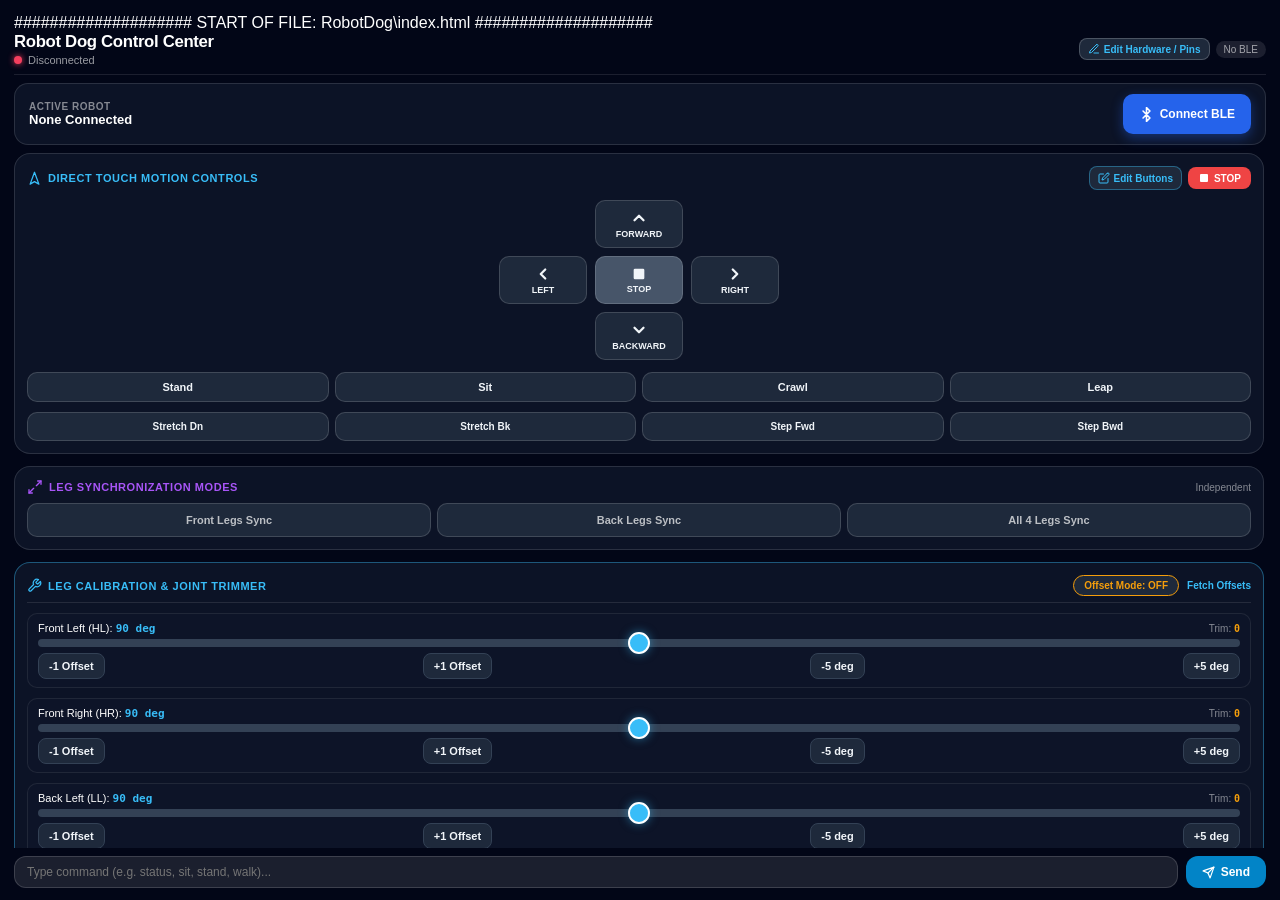
<file: RobotDog/index.html>
#################### START OF FILE: RobotDog\index.html ####################

<!DOCTYPE html>
<html lang="en" class="h-full bg-slate-950 text-slate-100 select-none">
<head>
  <meta charset="UTF-8">
  <meta name="viewport" content="width=device-width, initial-scale=1.0, maximum-scale=1.0, user-scalable=no, viewport-fit=cover">
  <title>ESP32 Robot Dog Control Center</title>
  <link rel="stylesheet" href="style.css">
</head>

<body>

  <div id="toast-notification">
    <svg id="toast-icon" width="16" height="16" viewBox="0 0 24 24" fill="none" stroke="currentColor" stroke-width="2.5" stroke-linecap="round" stroke-linejoin="round">
      <polyline points="20 6 9 17 4 12"></polyline>
    </svg>
    <span id="toast-message">Notification</span>
  </div>

  <header style="padding-bottom:8px; border-bottom:1px solid rgba(255,255,255,0.1); display:flex; align-items:center; justify-content:space-between;">
    <div>
      <h1 style="font-size:1.05rem; font-weight:700; letter-spacing:-0.02em;">Robot Dog Control Center</h1>
      <div style="display:flex; align-items:center; gap:6px; margin-top:2px;">
        <div id="status-dot" style="width:8px; height:8px; border-radius:9999px; background:#f43f5e; box-shadow:0 0 6px #f43f5e; transition:background 0.2s;"></div>
        <span id="status-text" style="font-size:11px; color:rgba(255,255,255,0.6);">Disconnected</span>
      </div>
    </div>
    <div style="display:flex; align-items:center; gap:6px;">
      <button type="button" onclick="openHardwareModal()" style="background:#1e293b; border:1px solid rgba(255,255,255,0.2); border-radius:8px; padding:4px 8px; color:#38bdf8; font-size:10px; font-weight:700; cursor:pointer; display:flex; align-items:center; gap:4px;">
        <svg width="12" height="12" viewBox="0 0 24 24" fill="none" stroke="currentColor" stroke-width="2" stroke-linecap="round" stroke-linejoin="round">
          <path d="M12 20h9"></path>
          <path d="M16.5 3.5a2.121 2.121 0 0 1 3 3L7 19l-4 1 1-4L16.5 3.5z"></path>
        </svg>
        <span>Edit Hardware / Pins</span>
      </button>
      <span id="backend-badge" style="padding:3px 8px; border-radius:9999px; background:rgba(255,255,255,0.1); font-size:10px; color:rgba(255,255,255,0.6);">Core BLE</span>
    </div>
  </header>

  <div class="glass-panel" style="margin:8px 0; padding:10px 14px; border-radius:14px; display:flex; align-items:center; justify-content:space-between; gap:12px;">
    <div style="min-width:0; flex:1;">
      <div style="font-size:10px; color:rgba(255,255,255,0.5); text-transform:uppercase; letter-spacing:0.05em; font-weight:600;">Active Robot</div>
      <div id="device-name" style="font-size:13px; font-weight:700; color:white; overflow:hidden; text-overflow:ellipsis; white-space:nowrap;">None Connected</div>
    </div>
    <button id="connect-btn" type="button" onclick="toggleConnection()" style="height:40px; padding:0 16px; border-radius:10px; background:#2563eb; color:white; font-size:12px; font-weight:700; border:none; cursor:pointer; display:flex; align-items:center; gap:6px; box-shadow:0 4px 12px rgba(37,99,235,0.4);">
      <svg style="width:15px; height:15px;" viewBox="0 0 24 24" fill="none" stroke="currentColor" stroke-width="2.5" stroke-linecap="round" stroke-linejoin="round">
        <path d="m6.5 6.5 11 11L12 23V1l5.5 5.5-11 11"></path>
      </svg>
      <span>Connect BLE</span>
    </button>
  </div>

  <main style="flex:1; min-height:0; overflow-y:auto; display:flex; flex-direction:column; gap:12px; padding-right:2px;" class="no-scrollbar">

    <!-- Direct Motion Controls with Renamable Buttons -->
    <div class="glass-panel" style="border-radius:16px; padding:12px; display:flex; flex-direction:column; gap:10px;">
      <div style="display:flex; justify-content:space-between; align-items:center; flex-wrap:wrap; gap:6px;">
        <span style="font-size:11px; font-weight:700; text-transform:uppercase; letter-spacing:0.05em; color:#38bdf8; display:flex; align-items:center; gap:6px;">
          <svg style="width:15px; height:15px;" viewBox="0 0 24 24" fill="none" stroke="currentColor" stroke-width="2" stroke-linecap="round" stroke-linejoin="round">
            <polygon points="12 2 19 21 12 17 5 21 12 2"></polygon>
          </svg>
          Direct Touch Motion Controls
        </span>
        <div style="display:flex; align-items:center; gap:6px;">
          <button id="btn-edit-action-labels" type="button" onclick="openButtonRenameModal()" style="background:#1e293b; border:1px solid rgba(56,189,248,0.4); border-radius:8px; padding:5px 8px; color:#38bdf8; font-size:10px; font-weight:700; cursor:pointer; display:flex; align-items:center; gap:4px;">
            <svg width="12" height="12" viewBox="0 0 24 24" fill="none" stroke="currentColor" stroke-width="2" stroke-linecap="round" stroke-linejoin="round">
              <path d="M11 4H4a2 2 0 0 0-2 2v14a2 2 0 0 0 2 2h14a2 2 0 0 0 2-2v-7"></path>
              <path d="M18.5 2.5a2.121 2.121 0 0 1 3 3L12 15l-4 1 1-4 9.5-9.5z"></path>
            </svg>
            <span>Edit Buttons</span>
          </button>
          <button type="button" class="touch-btn" onclick="sendCommand('stop')" style="padding:5px 10px; border-radius:8px; background:#ef4444; color:white; font-size:10px; font-weight:700; border:none; flex-direction:row; gap:4px;">
            <svg width="12" height="12" viewBox="0 0 24 24" fill="currentColor"><rect x="4" y="4" width="16" height="16" rx="2"></rect></svg>
            <span>STOP</span>
          </button>
        </div>
      </div>

      <!-- Directional Grid -->
      <div style="display:grid; grid-template-columns:repeat(3, 1fr); gap:8px; max-width:280px; margin:0 auto; width:100%;">
        <div></div>
        <button id="btn-touch-forward" type="button" class="touch-btn" onclick="onMotionBtnClick('forward')" style="height:48px;">
          <svg width="18" height="18" viewBox="0 0 24 24" fill="none" stroke="currentColor" stroke-width="3" stroke-linecap="round" stroke-linejoin="round"><polyline points="18 15 12 9 6 15"></polyline></svg>
          <span id="lbl-btn-forward" style="font-size:9px; margin-top:2px;">FORWARD</span>
        </button>
        <div></div>

        <button id="btn-touch-left" type="button" class="touch-btn" onclick="onMotionBtnClick('left')" style="height:48px;">
          <svg width="18" height="18" viewBox="0 0 24 24" fill="none" stroke="currentColor" stroke-width="3" stroke-linecap="round" stroke-linejoin="round"><polyline points="15 18 9 12 15 6"></polyline></svg>
          <span id="lbl-btn-left" style="font-size:9px; margin-top:2px;">LEFT</span>
        </button>
        <button id="btn-touch-stop" type="button" class="touch-btn" onclick="onMotionBtnClick('stop')" style="height:48px; background:#475569;">
          <svg width="16" height="16" viewBox="0 0 24 24" fill="currentColor"><rect x="4" y="4" width="16" height="16" rx="2"></rect></svg>
          <span id="lbl-btn-stop" style="font-size:9px; margin-top:2px;">STOP</span>
        </button>
        <button id="btn-touch-right" type="button" class="touch-btn" onclick="onMotionBtnClick('right')" style="height:48px;">
          <svg width="18" height="18" viewBox="0 0 24 24" fill="none" stroke="currentColor" stroke-width="3" stroke-linecap="round" stroke-linejoin="round"><polyline points="9 18 15 12 9 6"></polyline></svg>
          <span id="lbl-btn-right" style="font-size:9px; margin-top:2px;">RIGHT</span>
        </button>

        <div></div>
        <button id="btn-touch-backward" type="button" class="touch-btn" onclick="onMotionBtnClick('backward')" style="height:48px;">
          <svg width="18" height="18" viewBox="0 0 24 24" fill="none" stroke="currentColor" stroke-width="3" stroke-linecap="round" stroke-linejoin="round"><polyline points="6 9 12 15 18 9"></polyline></svg>
          <span id="lbl-btn-backward" style="font-size:9px; margin-top:2px;">BACKWARD</span>
        </button>
        <div></div>
      </div>

      <!-- Action Row 1 -->
      <div style="display:grid; grid-template-columns:repeat(4, 1fr); gap:6px; margin-top:2px;">
        <button id="btn-touch-stand" type="button" class="touch-btn" onclick="onMotionBtnClick('stand')" style="padding:8px 4px; font-size:11px;">
          <span id="lbl-btn-stand">Stand</span>
        </button>
        <button id="btn-touch-sit" type="button" class="touch-btn" onclick="onMotionBtnClick('sit')" style="padding:8px 4px; font-size:11px;">
          <span id="lbl-btn-sit">Sit</span>
        </button>
        <button id="btn-touch-crawl" type="button" class="touch-btn" onclick="onMotionBtnClick('crawl')" style="padding:8px 4px; font-size:11px;">
          <span id="lbl-btn-crawl">Crawl</span>
        </button>
        <button id="btn-touch-leap" type="button" class="touch-btn" onclick="onMotionBtnClick('leap')" style="padding:8px 4px; font-size:11px;">
          <span id="lbl-btn-leap">Leap</span>
        </button>
      </div>

      <!-- Action Row 2 (Renamable Step Fwd, Step Bwd, Stretches) -->
      <div style="display:grid; grid-template-columns:repeat(4, 1fr); gap:6px;">
        <button id="btn-touch-stretch_down" type="button" class="touch-btn" onclick="onMotionBtnClick('stretch_down')" style="padding:8px 4px; font-size:10px;">
          <span id="lbl-btn-stretch_down">Stretch Dn</span>
        </button>
        <button id="btn-touch-stretch_back" type="button" class="touch-btn" onclick="onMotionBtnClick('stretch_back')" style="padding:8px 4px; font-size:10px;">
          <span id="lbl-btn-stretch_back">Stretch Bk</span>
        </button>
        <button id="btn-touch-step_forward" type="button" class="touch-btn" onclick="onMotionBtnClick('step_forward')" style="padding:8px 4px; font-size:10px;">
          <span id="lbl-btn-step_forward">Step Fwd</span>
        </button>
        <button id="btn-touch-step_backward" type="button" class="touch-btn" onclick="onMotionBtnClick('step_backward')" style="padding:8px 4px; font-size:10px;">
          <span id="lbl-btn-step_backward">Step Bwd</span>
        </button>
      </div>
    </div>

    <!-- Leg Synchronization Modes -->
    <div class="glass-panel" style="border-radius:16px; padding:12px; display:flex; flex-direction:column; gap:8px;">
      <div style="display:flex; justify-content:space-between; align-items:center;">
        <span style="font-size:11px; font-weight:700; text-transform:uppercase; letter-spacing:0.05em; color:#a855f7; display:flex; align-items:center; gap:6px;">
          <svg style="width:16px; height:16px;" viewBox="0 0 24 24" fill="none" stroke="currentColor" stroke-width="2" stroke-linecap="round" stroke-linejoin="round">
            <path d="M16 3h5v5"></path><path d="M8 21H3v-5"></path><path d="M21 3 14 10"></path><path d="M3 21l7-7"></path>
          </svg>
          Leg Synchronization Modes
        </span>
        <span id="sync-status-indicator" style="font-size:10px; color:rgba(255,255,255,0.5);">Independent</span>
      </div>

      <div style="display:flex; gap:6px;">
        <button id="sync-front-btn" type="button" class="sync-toggle-btn" onclick="toggleSyncFront()">
          <span>Front Legs Sync</span>
        </button>
        <button id="sync-back-btn" type="button" class="sync-toggle-btn" onclick="toggleSyncBack()">
          <span>Back Legs Sync</span>
        </button>
        <button id="sync-all-btn" type="button" class="sync-toggle-btn" onclick="toggleSyncAll()">
          <span>All 4 Legs Sync</span>
        </button>
      </div>
    </div>

    <!-- Leg Calibration & Joint Trimmer -->
    <div class="glass-panel" style="border-radius:16px; padding:12px; display:flex; flex-direction:column; gap:10px; border-color:rgba(56,189,248,0.4);">
      <div style="display:flex; justify-content:space-between; align-items:center; border-bottom:1px solid rgba(255,255,255,0.1); padding-bottom:6px;">
        <span style="font-size:11px; font-weight:700; text-transform:uppercase; letter-spacing:0.05em; color:#38bdf8; display:flex; align-items:center; gap:6px;">
          <svg style="width:15px; height:15px;" viewBox="0 0 24 24" fill="none" stroke="currentColor" stroke-width="2" stroke-linecap="round" stroke-linejoin="round">
            <path d="M14.7 6.3a1 1 0 0 0 0 1.4l1.6 1.6a1 1 0 0 0 1.4 0l3.77-3.77a6 6 0 0 1-7.94 7.94l-6.91 6.91a2.12 2.12 0 0 1-3-3l6.91-6.91a6 6 0 0 1 7.94-7.94l-3.76 3.76z"></path>
          </svg>
          Leg Calibration &amp; Joint Trimmer
        </span>
        <div style="display:flex; align-items:center; gap:8px;">
          <button id="offset-mode-btn" type="button" onclick="toggleOffsetMode()" style="padding:4px 10px; border-radius:9999px; background:#1e293b; color:#f59e0b; border:1px solid #f59e0b; font-size:10px; font-weight:700; cursor:pointer;">
            Offset Mode: OFF
          </button>
          <button type="button" onclick="requestCalibrationSync()" style="background:none; border:none; color:#38bdf8; font-size:10px; font-weight:600; cursor:pointer;">Fetch Offsets</button>
        </div>
      </div>

      <!-- Front Left -->
      <div style="background:rgba(15,23,42,0.6); padding:8px 10px; border-radius:10px; border:1px solid rgba(255,255,255,0.08);">
        <div style="display:flex; justify-content:space-between; align-items:center; font-size:11px; margin-bottom:4px;">
          <span id="hl-header">Front Left (HL): <span id="hl-val" style="color:#38bdf8; font-family:monospace; font-weight:700;">90 deg</span></span>
          <span style="font-size:10px; color:rgba(255,255,255,0.5);">Trim: <span id="ohl-val" style="color:#f59e0b; font-family:monospace; font-weight:700;">0</span></span>
        </div>
        <input type="range" id="hl-slider" min="0" max="180" value="90" oninput="onLegSlider('hl', this.value)">
        <div style="display:flex; justify-content:space-between; gap:4px; margin-top:6px;">
          <button type="button" class="trim-btn" onclick="adjustOffset('hl', -1)">-1 Offset</button>
          <button type="button" class="trim-btn" onclick="adjustOffset('hl', 1)">+1 Offset</button>
          <button type="button" class="trim-btn" onclick="nudgeLegAngle('hl', -5)">-5 deg</button>
          <button type="button" class="trim-btn" onclick="nudgeLegAngle('hl', 5)">+5 deg</button>
        </div>
      </div>

      <!-- Front Right -->
      <div style="background:rgba(15,23,42,0.6); padding:8px 10px; border-radius:10px; border:1px solid rgba(255,255,255,0.08);">
        <div style="display:flex; justify-content:space-between; align-items:center; font-size:11px; margin-bottom:4px;">
          <span id="hr-header">Front Right (HR): <span id="hr-val" style="color:#38bdf8; font-family:monospace; font-weight:700;">90 deg</span></span>
          <span style="font-size:10px; color:rgba(255,255,255,0.5);">Trim: <span id="ohr-val" style="color:#f59e0b; font-family:monospace; font-weight:700;">0</span></span>
        </div>
        <input type="range" id="hr-slider" min="0" max="180" value="90" oninput="onLegSlider('hr', this.value)">
        <div style="display:flex; justify-content:space-between; gap:4px; margin-top:6px;">
          <button type="button" class="trim-btn" onclick="adjustOffset('hr', -1)">-1 Offset</button>
          <button type="button" class="trim-btn" onclick="adjustOffset('hr', 1)">+1 Offset</button>
          <button type="button" class="trim-btn" onclick="nudgeLegAngle('hr', -5)">-5 deg</button>
          <button type="button" class="trim-btn" onclick="nudgeLegAngle('hr', 5)">+5 deg</button>
        </div>
      </div>

      <!-- Back Left -->
      <div style="background:rgba(15,23,42,0.6); padding:8px 10px; border-radius:10px; border:1px solid rgba(255,255,255,0.08);">
        <div style="display:flex; justify-content:space-between; align-items:center; font-size:11px; margin-bottom:4px;">
          <span id="ll-header">Back Left (LL): <span id="ll-val" style="color:#38bdf8; font-family:monospace; font-weight:700;">90 deg</span></span>
          <span style="font-size:10px; color:rgba(255,255,255,0.5);">Trim: <span id="oll-val" style="color:#f59e0b; font-family:monospace; font-weight:700;">0</span></span>
        </div>
        <input type="range" id="ll-slider" min="0" max="180" value="90" oninput="onLegSlider('ll', this.value)">
        <div style="display:flex; justify-content:space-between; gap:4px; margin-top:6px;">
          <button type="button" class="trim-btn" onclick="adjustOffset('ll', -1)">-1 Offset</button>
          <button type="button" class="trim-btn" onclick="adjustOffset('ll', 1)">+1 Offset</button>
          <button type="button" class="trim-btn" onclick="nudgeLegAngle('ll', -5)">-5 deg</button>
          <button type="button" class="trim-btn" onclick="nudgeLegAngle('ll', 5)">+5 deg</button>
        </div>
      </div>

      <!-- Back Right -->
      <div style="background:rgba(15,23,42,0.6); padding:8px 10px; border-radius:10px; border:1px solid rgba(255,255,255,0.08);">
        <div style="display:flex; justify-content:space-between; align-items:center; font-size:11px; margin-bottom:4px;">
          <span id="lr-header">Back Right (LR): <span id="lr-val" style="color:#38bdf8; font-family:monospace; font-weight:700;">90 deg</span></span>
          <span style="font-size:10px; color:rgba(255,255,255,0.5);">Trim: <span id="olr-val" style="color:#f59e0b; font-family:monospace; font-weight:700;">11</span></span>
        </div>
        <input type="range" id="lr-slider" min="0" max="180" value="90" oninput="onLegSlider('lr', this.value)">
        <div style="display:flex; justify-content:space-between; gap:4px; margin-top:6px;">
          <button type="button" class="trim-btn" onclick="adjustOffset('lr', -1)">-1 Offset</button>
          <button type="button" class="trim-btn" onclick="adjustOffset('lr', 1)">+1 Offset</button>
          <button type="button" class="trim-btn" onclick="nudgeLegAngle('lr', -5)">-5 deg</button>
          <button type="button" class="trim-btn" onclick="nudgeLegAngle('lr', 5)">+5 deg</button>
        </div>
      </div>

      <!-- Save & Align Pose -->
      <div style="display:grid; grid-template-columns:1fr 1fr; gap:6px; margin-top:2px;">
        <button id="save-cal-btn" type="button" class="touch-btn" onclick="saveCalibrationOffsets()" style="padding:10px; border-radius:8px; background:#10b981; color:white; font-size:11px; font-weight:700; border:none; cursor:pointer; flex-direction:row; gap:8px;">
          <svg width="15" height="15" viewBox="0 0 24 24" fill="none" stroke="currentColor" stroke-width="2.2" stroke-linecap="round" stroke-linejoin="round">
            <path d="M19 21H5a2 2 0 0 1-2-2V5a2 2 0 0 1 2-2h11l5 5v11a2 2 0 0 1-2 2z"></path>
            <polyline points="17 21 17 13 7 13 7 21"></polyline>
            <polyline points="7 3 7 8 15 8"></polyline>
          </svg>
          <span id="save-cal-text">Save Calibration to Flash (NVS)</span>
        </button>
        <button id="reset-stand-btn" type="button" class="touch-btn" onclick="resetToStandPose()" style="padding:10px; border-radius:8px; background:#475569; color:white; font-size:11px; font-weight:700; border:none; cursor:pointer; flex-direction:row; gap:8px;">
          <svg width="15" height="15" viewBox="0 0 24 24" fill="none" stroke="currentColor" stroke-width="2.2" stroke-linecap="round" stroke-linejoin="round">
            <circle cx="12" cy="12" r="10"></circle>
            <line x1="22" y1="12" x2="18" y2="12"></line>
            <line x1="6" y1="12" x2="2" y2="12"></line>
            <line x1="12" y1="6" x2="12" y2="2"></line>
            <line x1="12" y1="22" x2="12" y2="18"></line>
          </svg>
          <span>Align 90 deg Stand Pose</span>
        </button>
      </div>
    </div>

    <!-- Obstacle Sensor Panel -->
    <div class="glass-panel" style="border-radius:16px; padding:12px; display:flex; flex-direction:column; gap:8px;">
      <div style="display:flex; justify-content:space-between; align-items:center;">
        <span style="font-size:11px; font-weight:700; text-transform:uppercase; letter-spacing:0.05em; color:#38bdf8; display:flex; align-items:center; gap:6px;">
          <svg style="width:15px; height:15px;" viewBox="0 0 24 24" fill="none" stroke="currentColor" stroke-width="2" stroke-linecap="round" stroke-linejoin="round">
            <path d="M12 2v20"></path><path d="M17 5H9.5a3.5 3.5 0 0 0 0 7h5a3.5 3.5 0 0 1 0 7H6"></path>
          </svg>
          Obstacle Sensor
        </span>
        <div style="display:flex; align-items:center; gap:8px;">
          <span id="sens-source-tag" style="font-size:9px; color:rgba(255,255,255,0.5); text-transform:uppercase; font-family:monospace; background:rgba(255,255,255,0.08); padding:2px 6px; border-radius:4px;">STANDBY</span>
          <span id="sens-live-dist" style="font-size:18px; font-family:monospace; font-weight:bold; color:rgba(255,255,255,0.4);">--</span>
          <button id="sensor-toggle-btn" type="button" class="touch-btn" onclick="toggleSensor()" style="padding:5px 12px; border-radius:8px; background:#475569; color:white; font-size:10px; font-weight:700; border:none; cursor:pointer;">DISABLED</button>
        </div>
      </div>

      <div style="display:flex; flex-direction:column; gap:10px; margin-top:4px;">
        <div style="display:flex; justify-content:space-between; align-items:center; font-size:11px; color:rgba(255,255,255,0.7);">
          <span>Safety Halt Threshold: <span id="sens-dist-val" style="color:#38bdf8; font-family:monospace; font-weight:bold;">20cm</span></span>
        </div>
        <input type="range" id="sens-dist-slider" min="5" max="100" value="20" onchange="updateSensorConfig()" oninput="document.getElementById('sens-dist-val').innerText = this.value + 'cm'">

        <div style="display:grid; grid-template-columns:1fr 1fr; gap:8px;">
          <div style="background:rgba(15,23,42,0.6); padding:8px; border-radius:8px; border:1px solid rgba(255,255,255,0.1);">
            <label style="font-size:9px; color:rgba(255,255,255,0.6); display:block; margin-bottom:4px; text-transform:uppercase; font-weight:bold;">Tripped Action</label>
            <select id="sens-trip-act" onchange="updateSensorConfig()" style="width:100%; background:#1e293b; color:white; border:1px solid #334155; border-radius:6px; padding:6px; font-size:10px; outline:none;">
              <option value="sit">Sit</option>
              <option value="stop">Stop</option>
              <option value="backward">Walk Backward</option>
              <option value="none">None</option>
            </select>
            <div style="margin-top:8px;">
              <label style="font-size:9px; color:rgba(255,255,255,0.6); display:block; margin-bottom:4px; text-transform:uppercase; font-weight:bold;">Tripped Audio</label>
              <select id="sens-trip-aud" onchange="updateSensorConfig()" style="width:100%; background:#1e293b; color:white; border:1px solid #334155; border-radius:6px; padding:6px; font-size:10px; outline:none;">
                <option value="beep">Test Tone</option>
                <option value="bark">Dog Bark</option>
                <option value="none">Mute</option>
              </select>
            </div>
          </div>
          <div style="background:rgba(15,23,42,0.6); padding:8px; border-radius:8px; border:1px solid rgba(255,255,255,0.1);">
            <label style="font-size:9px; color:rgba(255,255,255,0.6); display:block; margin-bottom:4px; text-transform:uppercase; font-weight:bold;">Cleared Action</label>
            <select id="sens-clear-act" onchange="updateSensorConfig()" style="width:100%; background:#1e293b; color:white; border:1px solid #334155; border-radius:6px; padding:6px; font-size:10px; outline:none;">
              <option value="stand">Stand Up</option>
              <option value="forward">Walk Forward</option>
              <option value="none">None</option>
            </select>
            <div style="margin-top:8px;">
              <label style="font-size:9px; color:rgba(255,255,255,0.6); display:block; margin-bottom:4px; text-transform:uppercase; font-weight:bold;">Cleared Audio</label>
              <select id="sens-clear-aud" onchange="updateSensorConfig()" style="width:100%; background:#1e293b; color:white; border:1px solid #334155; border-radius:6px; padding:6px; font-size:10px; outline:none;">
                <option value="none">Mute</option>
                <option value="beep">Test Tone</option>
                <option value="bark">Dog Bark</option>
              </select>
            </div>
          </div>
        </div>
      </div>
    </div>

    <!-- Diagnostic Terminal Log -->
    <div class="glass-panel" style="border-radius:16px; padding:12px; height:180px; display:flex; flex-direction:column;">
      <div style="display:flex; justify-content:space-between; align-items:center; border-bottom:1px solid rgba(255,255,255,0.1); padding-bottom:6px; font-size:11px; color:rgba(255,255,255,0.6);">
        <div style="display:flex; align-items:center; gap:8px;">
          <span style="font-weight:700;">Serial &amp; BLE Log</span>
          <span id="ble-counters" style="font-family:monospace; font-size:10px; color:#38bdf8; font-weight:bold;">RX: 0 | TX: 0</span>
        </div>
        <div style="display:flex; align-items:center; gap:8px;">
          <button type="button" onclick="exportTerminalLogs()" style="background:none; border:none; color:#38bdf8; font-size:11px; cursor:pointer; font-weight:600; display:flex; align-items:center; gap:3px;">
            <svg width="12" height="12" viewBox="0 0 24 24" fill="none" stroke="currentColor" stroke-width="2"><path d="M21 15v4a2 2 0 0 1-2 2H5a2 2 0 0 1-2-2v-4"></path><polyline points="7 10 12 15 17 10"></polyline><line x1="12" y1="15" x2="12" y2="3"></line></svg>
            <span>Export</span>
          </button>
          <button type="button" onclick="clearLogs()" style="background:none; border:none; color:rgba(255,255,255,0.5); font-size:11px; cursor:pointer; display:flex; align-items:center; gap:3px;">
            <svg width="12" height="12" viewBox="0 0 24 24" fill="none" stroke="currentColor" stroke-width="2"><polyline points="3 6 5 6 21 6"></polyline><path d="M19 6v14a2 2 0 0 1-2 2H7a2 2 0 0 1-2-2V6m3 0V4a2 2 0 0 1 2-2h4a2 2 0 0 1 2 2v2"></path></svg>
            <span>Clear</span>
          </button>
        </div>
      </div>

      <div id="terminal" style="flex:1; overflow-y:auto; padding-top:6px; font-family:monospace; font-size:10px; color:rgba(255,255,255,0.8); display:flex; flex-direction:column; gap:4px;">
        <div style="color:rgba(255,255,255,0.4); font-style:italic;">Diagnostics initialized. Ready for operations.</div>
      </div>
    </div>

  </main>

  <!-- CUSTOMIZE & RENAME BUTTONS MODAL -->
  <div id="btn-rename-modal" class="modal-backdrop">
    <div class="modal-dialog no-scrollbar" style="max-width:440px;">
      <div style="display:flex; justify-content:space-between; align-items:center; border-bottom:1px solid rgba(255,255,255,0.12); padding-bottom:10px;">
        <span style="font-size:13px; font-weight:700; color:#38bdf8; display:flex; align-items:center; gap:6px;">
          <svg width="16" height="16" viewBox="0 0 24 24" fill="none" stroke="currentColor" stroke-width="2" stroke-linecap="round" stroke-linejoin="round">
            <path d="M11 4H4a2 2 0 0 0-2 2v14a2 2 0 0 0 2 2h14a2 2 0 0 0 2-2v-7"></path>
            <path d="M18.5 2.5a2.121 2.121 0 0 1 3 3L12 15l-4 1 1-4 9.5-9.5z"></path>
          </svg>
          Rename &amp; Customize Motion Buttons
        </span>
        <button type="button" onclick="closeButtonRenameModal()" style="background:none; border:none; color:rgba(255,255,255,0.6); cursor:pointer; font-size:16px;">
          <svg width="16" height="16" viewBox="0 0 24 24" fill="none" stroke="currentColor" stroke-width="2.5"><line x1="18" y1="6" x2="6" y2="18"></line><line x1="6" y1="6" x2="18" y2="18"></line></svg>
        </button>
      </div>

      <div style="margin-top:8px;">
        <p style="font-size:10px; color:rgba(255,255,255,0.6); margin-bottom:10px;">Customize button titles and their dispatched commands. Saved in browser storage.</p>
        
        <!-- Step Buttons -->
        <span class="modal-sec-title">Step Buttons</span>
        <div style="display:grid; grid-template-columns:1fr 1fr; gap:8px; margin-bottom:10px;">
          <div>
            <label class="modal-label">Button 1 Label:</label>
            <input type="text" id="edit-lbl-step_forward" class="modal-input" placeholder="Step Fwd">
            <label class="modal-label" style="margin-top:4px;">Command:</label>
            <input type="text" id="edit-cmd-step_forward" class="modal-input" placeholder="step_forward">
          </div>
          <div>
            <label class="modal-label">Button 2 Label:</label>
            <input type="text" id="edit-lbl-step_backward" class="modal-input" placeholder="Step Bwd">
            <label class="modal-label" style="margin-top:4px;">Command:</label>
            <input type="text" id="edit-cmd-step_backward" class="modal-input" placeholder="step_backward">
          </div>
        </div>

        <!-- Stretches -->
        <span class="modal-sec-title">Stretch Buttons</span>
        <div style="display:grid; grid-template-columns:1fr 1fr; gap:8px; margin-bottom:10px;">
          <div>
            <label class="modal-label">Stretch Down Label:</label>
            <input type="text" id="edit-lbl-stretch_down" class="modal-input" placeholder="Stretch Dn">
            <label class="modal-label" style="margin-top:4px;">Command:</label>
            <input type="text" id="edit-cmd-stretch_down" class="modal-input" placeholder="stretch_down">
          </div>
          <div>
            <label class="modal-label">Stretch Back Label:</label>
            <input type="text" id="edit-lbl-stretch_back" class="modal-input" placeholder="Stretch Bk">
            <label class="modal-label" style="margin-top:4px;">Command:</label>
            <input type="text" id="edit-cmd-stretch_back" class="modal-input" placeholder="stretch_back">
          </div>
        </div>

        <!-- Stand, Sit, Crawl, Leap -->
        <span class="modal-sec-title">Core Poses</span>
        <div style="display:grid; grid-template-columns:1fr 1fr; gap:8px; margin-bottom:10px;">
          <div>
            <label class="modal-label">Stand Label:</label>
            <input type="text" id="edit-lbl-stand" class="modal-input" placeholder="Stand">
            <label class="modal-label" style="margin-top:4px;">Command:</label>
            <input type="text" id="edit-cmd-stand" class="modal-input" placeholder="stand">
          </div>
          <div>
            <label class="modal-label">Sit Label:</label>
            <input type="text" id="edit-lbl-sit" class="modal-input" placeholder="Sit">
            <label class="modal-label" style="margin-top:4px;">Command:</label>
            <input type="text" id="edit-cmd-sit" class="modal-input" placeholder="sit">
          </div>
          <div>
            <label class="modal-label">Crawl Label:</label>
            <input type="text" id="edit-lbl-crawl" class="modal-input" placeholder="Crawl">
            <label class="modal-label" style="margin-top:4px;">Command:</label>
            <input type="text" id="edit-cmd-crawl" class="modal-input" placeholder="crawl">
          </div>
          <div>
            <label class="modal-label">Leap Label:</label>
            <input type="text" id="edit-lbl-leap" class="modal-input" placeholder="Leap">
            <label class="modal-label" style="margin-top:4px;">Command:</label>
            <input type="text" id="edit-cmd-leap" class="modal-input" placeholder="leap_forward">
          </div>
        </div>

        <!-- Directional Labels -->
        <span class="modal-sec-title">Directional Labels</span>
        <div style="display:grid; grid-template-columns:repeat(3, 1fr); gap:6px;">
          <div>
            <label class="modal-label">Forward:</label>
            <input type="text" id="edit-lbl-forward" class="modal-input" placeholder="FORWARD">
          </div>
          <div>
            <label class="modal-label">Backward:</label>
            <input type="text" id="edit-lbl-backward" class="modal-input" placeholder="BACKWARD">
          </div>
          <div>
            <label class="modal-label">Stop:</label>
            <input type="text" id="edit-lbl-stop" class="modal-input" placeholder="STOP">
          </div>
          <div>
            <label class="modal-label">Left:</label>
            <input type="text" id="edit-lbl-left" class="modal-input" placeholder="LEFT">
          </div>
          <div>
            <label class="modal-label">Right:</label>
            <input type="text" id="edit-lbl-right" class="modal-input" placeholder="RIGHT">
          </div>
        </div>
      </div>

      <div style="display:flex; justify-content:space-between; gap:8px; margin-top:14px; border-top:1px solid rgba(255,255,255,0.1); padding-top:10px;">
        <button type="button" onclick="restoreButtonDefaults()" class="trim-btn" style="padding:8px 12px; font-size:10px; background:#334155;">
          Restore Defaults
        </button>
        <div style="display:flex; gap:6px;">
          <button type="button" onclick="closeButtonRenameModal()" class="trim-btn" style="padding:8px 12px; font-size:10px; background:#475569;">
            Cancel
          </button>
          <button type="button" onclick="saveCustomButtonConfig()" class="trim-btn" style="padding:8px 14px; font-size:10px; background:#10b981; color:#000; font-weight:700;">
            Save Labels
          </button>
        </div>
      </div>
    </div>
  </div>

  <!-- HARDWARE & LEG PIN REPROGRAMMING MODAL -->
  <div id="hw-config-modal" class="modal-backdrop">
    <div class="modal-dialog no-scrollbar">
      <div style="display:flex; justify-content:space-between; align-items:center; border-bottom:1px solid rgba(255,255,255,0.12); padding-bottom:10px;">
        <span style="font-size:13px; font-weight:700; color:#38bdf8; display:flex; align-items:center; gap:6px;">
          <svg width="16" height="16" viewBox="0 0 24 24" fill="none" stroke="currentColor" stroke-width="2" stroke-linecap="round" stroke-linejoin="round">
            <rect x="2" y="2" width="20" height="8" rx="2" ry="2"></rect>
            <rect x="2" y="14" width="20" height="8" rx="2" ry="2"></rect>
            <line x1="6" y1="6" x2="6.01" y2="6"></line>
            <line x1="6" y1="18" x2="6.01" y2="18"></line>
          </svg>
          Hardware GPIO &amp; Leg Names Reprogrammer
        </span>
        <button type="button" onclick="closeHardwareModal()" style="background:none; border:none; color:rgba(255,255,255,0.6); cursor:pointer; font-size:16px;">
          <svg width="16" height="16" viewBox="0 0 24 24" fill="none" stroke="currentColor" stroke-width="2.5"><line x1="18" y1="6" x2="6" y2="18"></line><line x1="6" y1="6" x2="18" y2="18"></line></svg>
        </button>
      </div>

      <!-- Rename Legs Section -->
      <div style="margin-top:10px;">
        <span class="modal-sec-title">Customize Leg Names</span>
        <div style="display:grid; grid-template-columns:1fr 1fr; gap:8px;">
          <div>
            <label class="modal-label">Front Left (HL):</label>
            <input type="text" id="modal-name-hl" class="modal-input" placeholder="Front Left">
          </div>
          <div>
            <label class="modal-label">Front Right (HR):</label>
            <input type="text" id="modal-name-hr" class="modal-input" placeholder="Front Right">
          </div>
          <div>
            <label class="modal-label">Back Left (LL):</label>
            <input type="text" id="modal-name-ll" class="modal-input" placeholder="Back Left">
          </div>
          <div>
            <label class="modal-label">Back Right (LR):</label>
            <input type="text" id="modal-name-lr" class="modal-input" placeholder="Back Right">
          </div>
        </div>
      </div>

      <!-- Servo Motors GPIO Assignment -->
      <div style="margin-top:10px;">
        <span class="modal-sec-title">Servo Motor GPIO Pins (PWM)</span>
        <div style="display:grid; grid-template-columns:repeat(4, 1fr); gap:6px;">
          <div>
            <label class="modal-label">LL Pin:</label>
            <input type="number" id="modal-pin-ll" class="modal-input" min="0" max="48" value="1">
          </div>
          <div>
            <label class="modal-label">HR Pin:</label>
            <input type="number" id="modal-pin-hr" class="modal-input" min="0" max="48" value="2">
          </div>
          <div>
            <label class="modal-label">HL Pin:</label>
            <input type="number" id="modal-pin-hl" class="modal-input" min="0" max="48" value="3">
          </div>
          <div>
            <label class="modal-label">LR Pin:</label>
            <input type="number" id="modal-pin-lr" class="modal-input" min="0" max="48" value="4">
          </div>
        </div>
      </div>

      <!-- Ultrasonic Sensor GPIO Pins -->
      <div style="margin-top:10px;">
        <span class="modal-sec-title">Ultrasonic Sensor GPIO Pins</span>
        <div style="display:grid; grid-template-columns:1fr 1fr; gap:8px;">
          <div>
            <label class="modal-label">Trig Pin (Output):</label>
            <input type="number" id="modal-pin-trig" class="modal-input" min="0" max="48" value="5">
          </div>
          <div>
            <label class="modal-label">Echo Pin (Input):</label>
            <input type="number" id="modal-pin-echo" class="modal-input" min="0" max="48" value="6">
          </div>
        </div>
      </div>

      <!-- Speaker I2S GPIO Pins -->
      <div style="margin-top:10px;">
        <span class="modal-sec-title">Speaker I2S Pins (HT517 DAC)</span>
        <div style="display:grid; grid-template-columns:repeat(3, 1fr); gap:6px;">
          <div>
            <label class="modal-label">BCLK Pin:</label>
            <input type="number" id="modal-pin-bclk" class="modal-input" min="0" max="48" value="10">
          </div>
          <div>
            <label class="modal-label">LRC / WS:</label>
            <input type="number" id="modal-pin-lrc" class="modal-input" min="0" max="48" value="11">
          </div>
          <div>
            <label class="modal-label">DIN / Data:</label>
            <input type="number" id="modal-pin-din" class="modal-input" min="0" max="48" value="12">
          </div>
        </div>
      </div>

      <div style="display:flex; justify-content:space-between; gap:8px; margin-top:14px; border-top:1px solid rgba(255,255,255,0.1); padding-top:10px;">
        <button type="button" onclick="resetHardwareDefaults()" class="trim-btn" style="padding:8px 12px; font-size:10px; background:#334155;">
          Restore Defaults
        </button>
        <div style="display:flex; gap:6px;">
          <button type="button" onclick="closeHardwareModal()" class="trim-btn" style="padding:8px 12px; font-size:10px; background:#475569;">
            Cancel
          </button>
          <button type="button" onclick="saveAllHardwareConfig()" class="trim-btn" style="padding:8px 14px; font-size:10px; background:#10b981; color:#000; font-weight:700;">
            Save &amp; Apply GPIOs
          </button>
        </div>
      </div>
    </div>
  </div>

  <footer style="margin-top:8px;">
    <form onsubmit="handleSendCustom(event)" style="display:flex; gap:8px;">
      <input type="text" id="cmd-input" placeholder="Type command (e.g. status, sit, stand, walk)..." style="flex:1; background:rgba(255,255,255,0.1); border:1px solid rgba(255,255,255,0.15); border-radius:12px; padding:8px 12px; font-size:12px; color:white; outline:none;">
      <button type="submit" class="touch-btn" style="padding:0 16px; border-radius:12px; background:#0284c7; color:white; font-size:12px; font-weight:600; border:none; cursor:pointer; flex-direction:row; gap:6px;">
        <svg width="13" height="13" viewBox="0 0 24 24" fill="none" stroke="currentColor" stroke-width="2.2" stroke-linecap="round" stroke-linejoin="round"><line x1="22" y1="2" x2="11" y2="13"></line><polygon points="22 2 15 22 11 13 2 9 22 2"></polygon></svg>
        <span>Send</span>
      </button>
    </form>
  </footer>

  <!-- BUTTON RENAMING & ACTION LOGIC -->
  <script>
    const DEFAULT_ACTION_BUTTONS = {
      forward:         { label: "FORWARD",    cmd: "forward" },
      backward:        { label: "BACKWARD",   cmd: "backward" },
      left:            { label: "LEFT",       cmd: "left_wave" },
      right:           { label: "RIGHT",      cmd: "right_wave" },
      stop:            { label: "STOP",       cmd: "stop" },
      stand:           { label: "Stand",      cmd: "stand" },
      sit:             { label: "Sit",        cmd: "sit" },
      crawl:           { label: "Crawl",      cmd: "crawl" },
      leap:            { label: "Leap",       cmd: "leap_forward" },
      stretch_down:    { label: "Stretch Dn", cmd: "stretch_down" },
      stretch_back:    { label: "Stretch Bk", cmd: "stretch_back" },
      step_forward:    { label: "Step Fwd",   cmd: "step_forward" },
      step_backward:   { label: "Step Bwd",   cmd: "step_backward" }
    };

    let actionButtons = Object.assign({}, DEFAULT_ACTION_BUTTONS);

    function initActionButtons() {
      try {
        const stored = localStorage.getItem("esp32_custom_motion_btns");
        if (stored) {
          const parsed = JSON.parse(stored);
          actionButtons = Object.assign({}, DEFAULT_ACTION_BUTTONS, parsed);
        }
      } catch (e) {}
      applyAllActionLabels();
    }

    function applyAllActionLabels() {
      Object.keys(actionButtons).forEach(key => {
        const lblEl = document.getElementById("lbl-btn-" + key);
        if (lblEl && actionButtons[key]) {
          lblEl.innerText = actionButtons[key].label || DEFAULT_ACTION_BUTTONS[key].label;
        }
      });
    }

    function onMotionBtnClick(key) {
      const cfg = actionButtons[key] || DEFAULT_ACTION_BUTTONS[key];
      if (!cfg || !cfg.cmd) return;
      if (typeof sendCommand === "function") {
        sendCommand(cfg.cmd);
      }
    }

    function openButtonRenameModal() {
      populateButtonRenameInputs();
      const m = document.getElementById("btn-rename-modal");
      if (m) m.style.display = "flex";
    }

    function closeButtonRenameModal() {
      const m = document.getElementById("btn-rename-modal");
      if (m) m.style.display = "none";
    }

    function populateButtonRenameInputs() {
      Object.keys(actionButtons).forEach(key => {
        const lblInput = document.getElementById("edit-lbl-" + key);
        const cmdInput = document.getElementById("edit-cmd-" + key);
        if (lblInput && actionButtons[key]) {
          lblInput.value = actionButtons[key].label;
        }
        if (cmdInput && actionButtons[key]) {
          cmdInput.value = actionButtons[key].cmd;
        }
      });
    }

    function saveCustomButtonConfig() {
      Object.keys(actionButtons).forEach(key => {
        const lblInput = document.getElementById("edit-lbl-" + key);
        const cmdInput = document.getElementById("edit-cmd-" + key);
        if (lblInput && lblInput.value.trim()) {
          actionButtons[key].label = lblInput.value.trim();
        }
        if (cmdInput && cmdInput.value.trim()) {
          actionButtons[key].cmd = cmdInput.value.trim();
        }
      });

      try {
        localStorage.setItem("esp32_custom_motion_btns", JSON.stringify(actionButtons));
      } catch (e) {}

      applyAllActionLabels();
      if (typeof showToast === "function") {
        showToast("Button names & actions updated!", "success");
      }
      closeButtonRenameModal();
    }

    function restoreButtonDefaults() {
      actionButtons = Object.assign({}, DEFAULT_ACTION_BUTTONS);
      try {
        localStorage.setItem("esp32_custom_motion_btns", JSON.stringify(actionButtons));
      } catch (e) {}
      populateButtonRenameInputs();
      applyAllActionLabels();
      if (typeof showToast === "function") {
        showToast("Restored button defaults", "info");
      }
    }

    window.addEventListener("DOMContentLoaded", initActionButtons);
  </script>

  <script src="ble.js"></script>
  <script src="telemetry.js"></script>
  <script src="kinematics.js"></script>
  <script src="audio.js"></script>
  <script src="gamepad.js"></script>
  <script src="app.js"></script>
</body>
</html>
</file>
<file: RobotDog/style.css>
*, ::before, ::after { 
  box-sizing: border-box; 
  border-width: 0; 
  border-style: solid; 
  border-color: #334155; 
  margin: 0; 
  padding: 0; 
  -webkit-tap-highlight-color: transparent; 
}

html, body { 
  height: 100%; 
  width: 100%; 
}

body {
  background-color: #020617;
  color: #ffffff;
  font-family: -apple-system, BlinkMacSystemFont, "SF Pro Display", "Segoe UI", Roboto, sans-serif;
  overflow: hidden;
  display: flex;
  flex-direction: column;
  justify-content: space-between;
  padding-top: max(14px, env(safe-area-inset-top));
  padding-bottom: max(12px, env(safe-area-inset-bottom));
  padding-left: max(14px, env(safe-area-inset-left));
  padding-right: max(14px, env(safe-area-inset-right));
}

.no-scrollbar::-webkit-scrollbar { display: none; }
.no-scrollbar { -ms-overflow-style: none; scrollbar-width: none; }

.glass-panel {
  background: rgba(15, 23, 42, 0.85);
  backdrop-filter: blur(20px);
  -webkit-backdrop-filter: blur(20px);
  border: 1px solid rgba(255, 255, 255, 0.12);
}

input[type=range] {
  -webkit-appearance: none;
  width: 100%;
  height: 8px;
  border-radius: 4px;
  background: #334155;
  outline: none;
}

input[type=range]::-webkit-slider-thumb {
  -webkit-appearance: none;
  width: 22px;
  height: 22px;
  border-radius: 50%;
  background: #38bdf8;
  cursor: pointer;
  box-shadow: 0 0 10px rgba(56, 189, 248, 0.5);
  border: 2px solid #ffffff;
}

input[type=range].offset-slider::-webkit-slider-thumb {
  background: #f59e0b;
  box-shadow: 0 0 10px rgba(245, 158, 11, 0.6);
}

.touch-btn {
  background: #1e293b;
  border: 1px solid rgba(255, 255, 255, 0.15);
  border-radius: 10px;
  color: #f1f5f9;
  font-weight: 600;
  display: flex;
  flex-direction: column;
  align-items: center;
  justify-content: center;
  cursor: pointer;
  user-select: none;
  transition: all 0.08s ease;
  touch-action: manipulation;
}

.touch-btn:active, .touch-btn.pressed {
  transform: scale(0.94);
  background: #0284c7 !important;
  border-color: #38bdf8 !important;
  color: #ffffff !important;
  box-shadow: 0 0 12px rgba(56, 189, 248, 0.6);
}

.btn-card {
  background: #0f172a;
  border: 1px solid #334155;
  border-radius: 8px;
  padding: 6px 4px;
  text-align: center;
  transition: all 0.05s ease;
  display: flex;
  flex-direction: column;
  justify-content: center;
  align-items: center;
  min-height: 52px;
  cursor: pointer;
  touch-action: manipulation;
}

.btn-card:hover { border-color: #38bdf8; }

.btn-card:active, .btn-card.pressed {
  background: #10b981 !important;
  border-color: #10b981 !important;
  color: #000000 !important;
  box-shadow: 0 0 12px rgba(16, 185, 129, 0.7);
  transform: scale(0.95);
}

.btn-card.selected-btn {
  border-color: #f59e0b !important;
  background: rgba(245, 158, 11, 0.2) !important;
  box-shadow: 0 0 10px rgba(245, 158, 11, 0.4);
}

.btn-cmd-label {
  font-size: 8.5px;
  color: rgba(255, 255, 255, 0.6);
  overflow: hidden;
  text-overflow: ellipsis;
  white-space: nowrap;
  max-width: 70px;
  margin-top: 2px;
}

.axis-bar-bg {
  flex-grow: 1;
  height: 10px;
  background: #1e293b;
  border-radius: 5px;
  position: relative;
  overflow: hidden;
}

.axis-bar-fill {
  position: absolute;
  top: 0;
  bottom: 0;
  background: #38bdf8;
  width: 0%;
  transition: width 0.05s linear, left 0.05s linear;
}

.key-editor-panel {
  background: rgba(2, 6, 23, 0.85);
  border: 1px solid rgba(245, 158, 11, 0.4);
  border-radius: 12px;
  padding: 10px 12px;
  display: flex;
  flex-direction: column;
  gap: 8px;
}

.sync-toggle-btn {
  flex: 1;
  padding: 10px 8px;
  border-radius: 10px;
  background: #1e293b;
  border: 1px solid rgba(255, 255, 255, 0.15);
  font-size: 11px;
  font-weight: 700;
  color: rgba(255, 255, 255, 0.7);
  cursor: pointer;
  display: flex;
  align-items: center;
  justify-content: center;
  gap: 6px;
  transition: all 0.15s ease;
}

.sync-toggle-btn.active {
  background: #0284c7;
  border-color: #38bdf8;
  color: #ffffff;
  box-shadow: 0 0 10px rgba(56, 189, 248, 0.4);
}

.trim-btn {
  padding: 6px 10px;
  background: #1e293b;
  border: 1px solid #334155;
  border-radius: 8px;
  color: #f1f5f9;
  font-size: 11px;
  font-weight: 700;
  cursor: pointer;
  display: flex;
  align-items: center;
  justify-content: center;
  gap: 4px;
  user-select: none;
  touch-action: manipulation;
}

.trim-btn:active { background: #0284c7; }

#toast-notification {
  position: fixed;
  top: 14px;
  left: 50%;
  transform: translateX(-50%) translateY(-60px);
  background: rgba(15, 23, 42, 0.95);
  border: 1px solid #38bdf8;
  border-radius: 10px;
  padding: 8px 16px;
  font-size: 11px;
  font-weight: 700;
  color: #ffffff;
  display: flex;
  align-items: center;
  gap: 8px;
  box-shadow: 0 10px 25px rgba(0, 0, 0, 0.5);
  opacity: 0;
  pointer-events: none;
  transition: all 0.25s cubic-bezier(0.16, 1, 0.3, 1);
  z-index: 9999;
}

#toast-notification.show {
  transform: translateX(-50%) translateY(0);
  opacity: 1;
}

/* Modal Window Styles */
.modal-backdrop {
  position: fixed;
  top: 0;
  left: 0;
  right: 0;
  bottom: 0;
  background: rgba(2, 6, 23, 0.85);
  backdrop-filter: blur(8px);
  -webkit-backdrop-filter: blur(8px);
  display: none;
  align-items: center;
  justify-content: center;
  z-index: 10000;
  padding: 14px;
}

.modal-dialog {
  background: #0f172a;
  border: 1px solid #38bdf8;
  box-shadow: 0 15px 35px rgba(0,0,0,0.7);
  border-radius: 16px;
  width: 100%;
  max-width: 420px;
  max-height: 90vh;
  overflow-y: auto;
  padding: 16px;
  display: flex;
  flex-direction: column;
  gap: 8px;
}

.modal-sec-title {
  font-size: 10px;
  font-weight: 700;
  color: #38bdf8;
  text-transform: uppercase;
  letter-spacing: 0.05em;
  display: block;
  margin-bottom: 4px;
}

.modal-label {
  font-size: 9px;
  color: rgba(255, 255, 255, 0.7);
  display: block;
  margin-bottom: 2px;
  font-weight: 600;
}

.modal-input {
  width: 100%;
  background: #1e293b;
  border: 1px solid #334155;
  border-radius: 6px;
  padding: 6px 8px;
  font-size: 11px;
  color: #ffffff;
  outline: none;
  font-family: monospace;
}

.modal-input:focus {
  border-color: #38bdf8;
}
</file>
